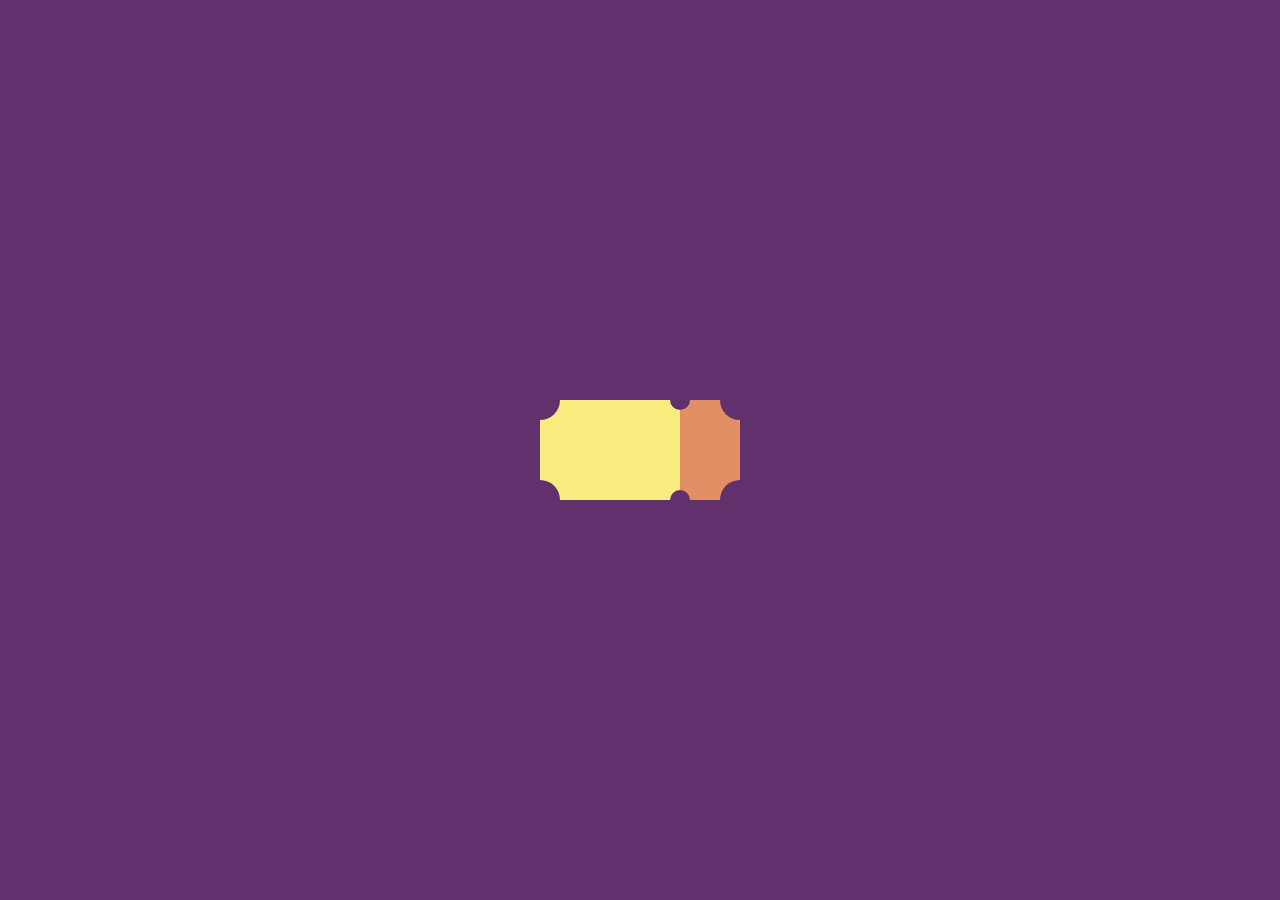
<file: Battle-03-Ticket/index.html>
<!DOCTYPE html>
<html lang="pt-br">
<head>
    <meta charset="UTF-8">
    <meta http-equiv="X-UA-Compatible" content="IE=edge">
    <meta name="viewport" content="width=device-width, initial-scale=1.0">

    <link rel="stylesheet" href="style.css">

    <title>Battle 03 #20-Ticket</title>
</head>
<body>
    <div class="pai">
        <div class="filho-left"></div>
        <div class="b1"></div>
        <div class="b2"></div>
        <div class="b3"></div>
        <div class="b4"></div>
        <div class="b5"></div>
        <div class="b6"></div>
    </div>
</body>
</html>
</file>
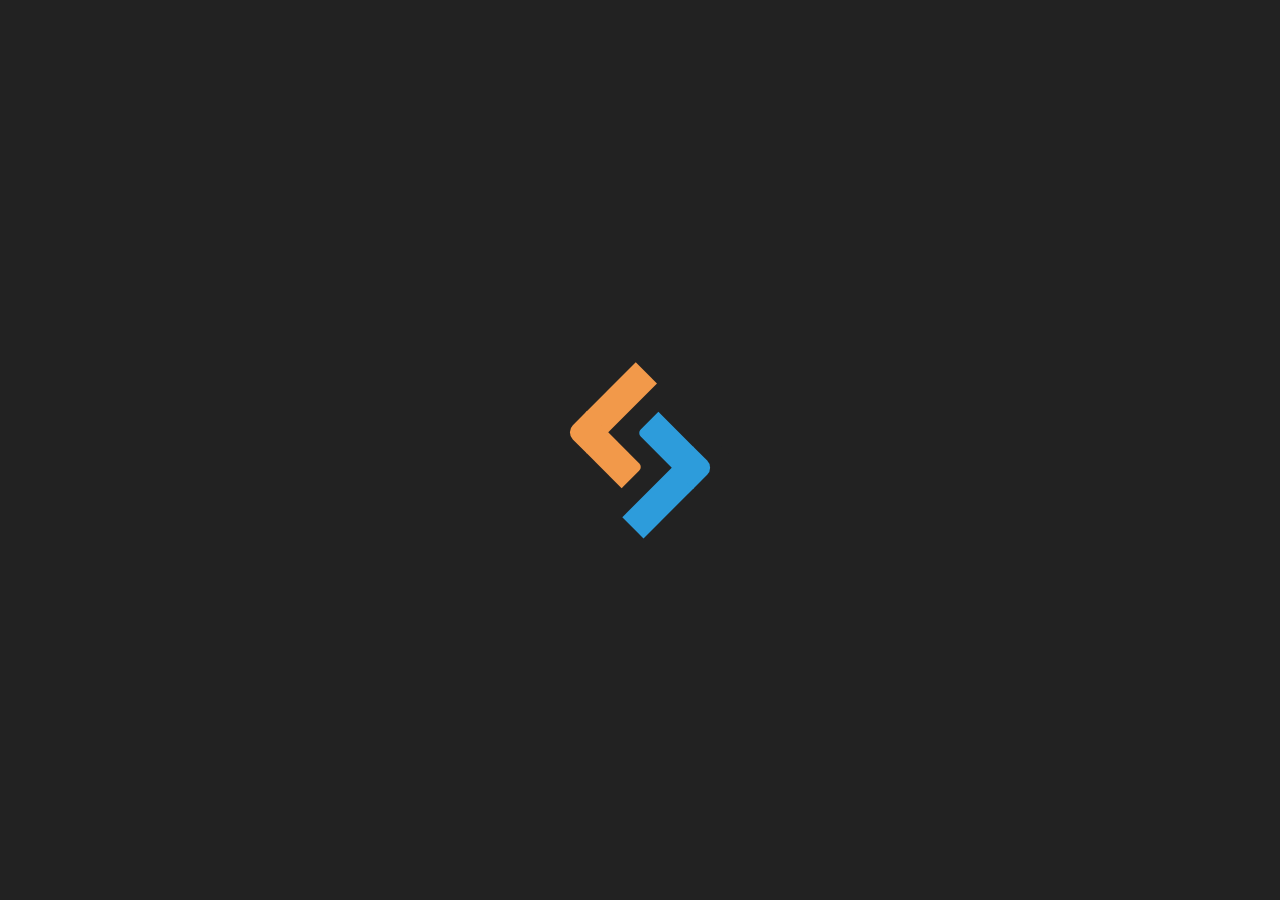
<file: Battle-04-SitePointLogo/index.html>
<!DOCTYPE html>
<html lang="pt-br">
<head>
    <meta charset="UTF-8">
    <meta http-equiv="X-UA-Compatible" content="IE=edge">
    <meta name="viewport" content="width=device-width, initial-scale=1.0">

    <link rel="stylesheet" href="style.css">

    <title>Battle 04 #21-SitePoint Logo</title>
</head>
<body>
    <div class="pai">
        <div class="filho1"></div>
        <div class="filho2"></div>
        <div class="filho3"></div>
      
        <div class="filho4"></div>
        <div class="filho5"></div>
        <div class="filho6"></div>
    </div>
</body>
</html>
</file>
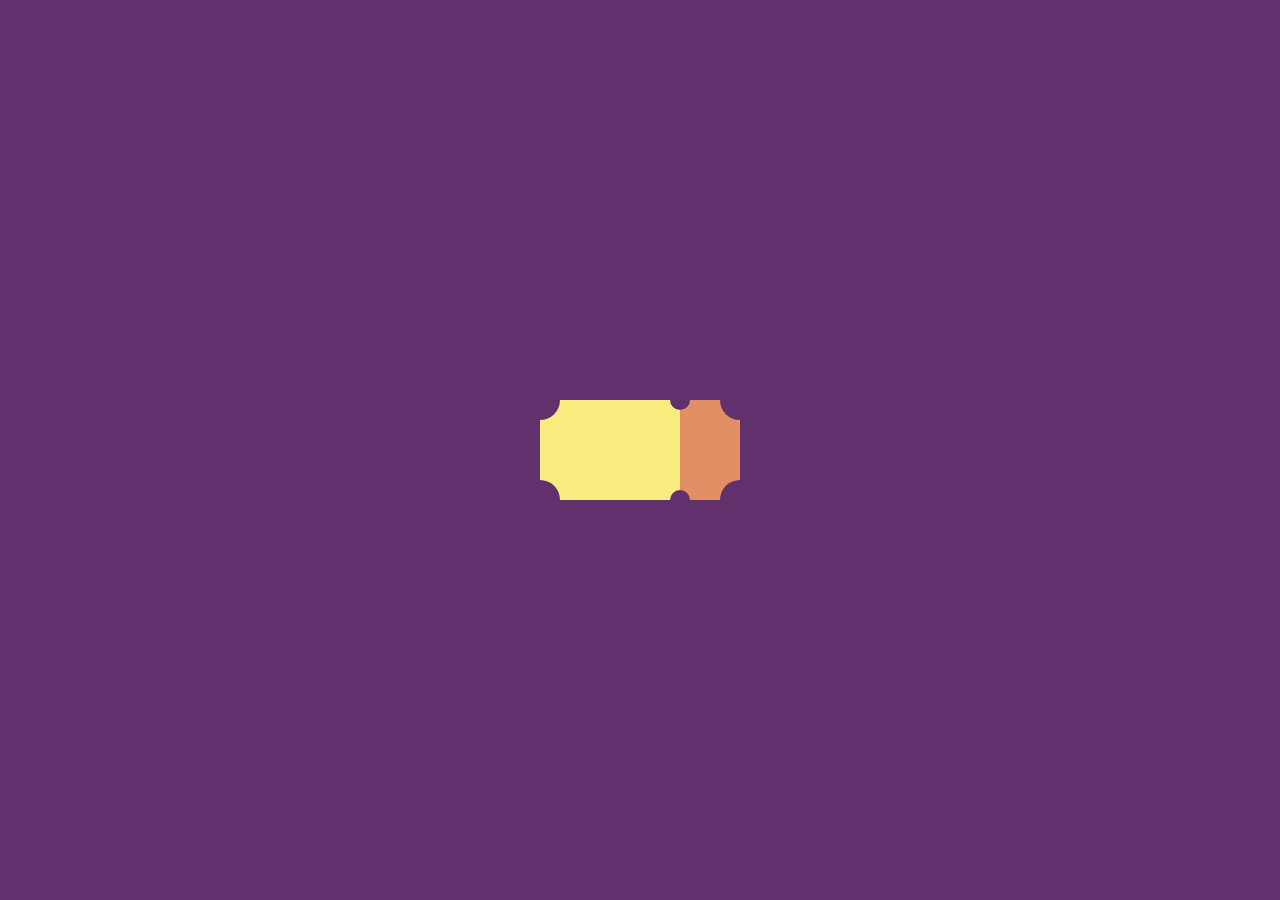
<file: Battle-03-Ticket/20-Ticket/index.html>
<!DOCTYPE html>
<html lang="pt-br">
<head>
    <meta charset="UTF-8">
    <meta http-equiv="X-UA-Compatible" content="IE=edge">
    <meta name="viewport" content="width=device-width, initial-scale=1.0">

    <link rel="stylesheet" href="style.css">

    <title>Battle 03 #20 - Ticket</title>
</head>
<body>
    <div class="pai">
        <div class="filho-left"></div>
        <div class="b1"></div>
        <div class="b2"></div>
        <div class="b3"></div>
        <div class="b4"></div>
        <div class="b5"></div>
        <div class="b6"></div>
    </div>
</body>
</html>
</file>
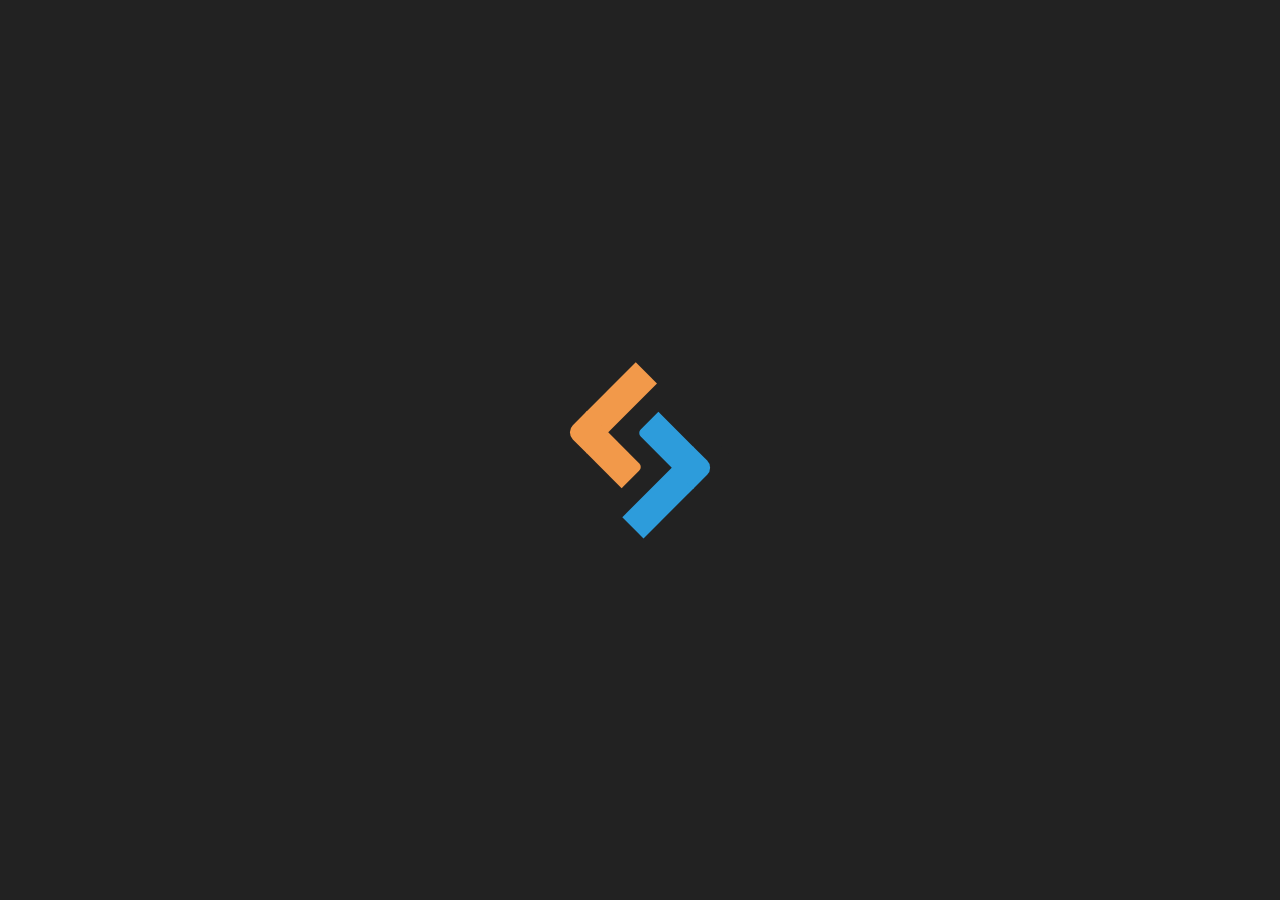
<file: Battle-04-SitePointLogo/21-SitePiontLogo/index.html>
<!DOCTYPE html>
<html lang="pt-br">
<head>
    <meta charset="UTF-8">
    <meta http-equiv="X-UA-Compatible" content="IE=edge">
    <meta name="viewport" content="width=device-width, initial-scale=1.0">

    <link rel="stylesheet" href="style.css">

    <title>Battle 04 #21 - Site Point Logo</title>
</head>
<body>
    <div class="pai">
        <div class="filho1"></div>
        <div class="filho2"></div>
        <div class="filho3"></div>
      
        <div class="filho4"></div>
        <div class="filho5"></div>
        <div class="filho6"></div>
    </div>
</body>
</html>
</file>
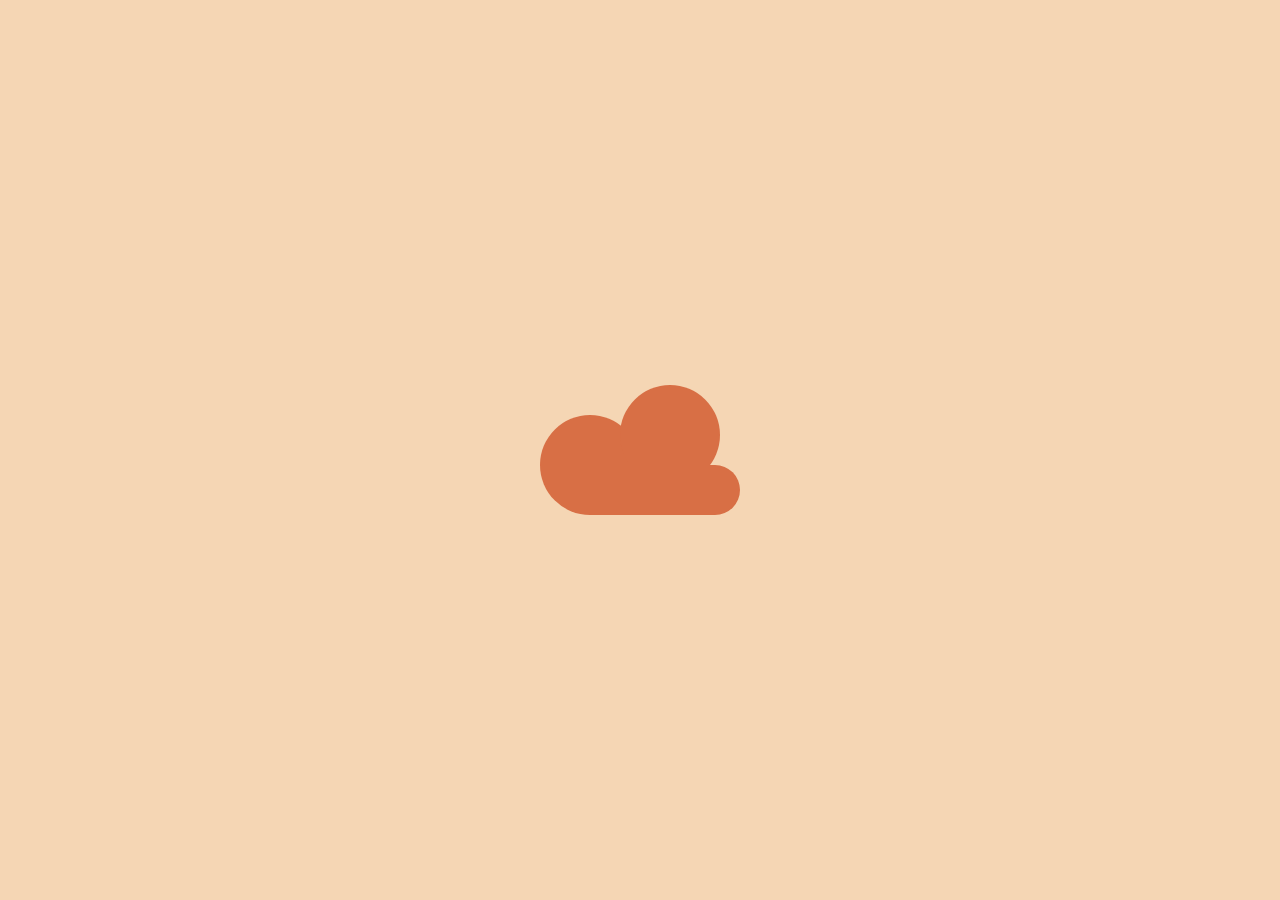
<file: Battle-04-SitePointLogo/22-Cloud/index.html>
<!DOCTYPE html>
<html lang="pt-br">
<head>
    <meta charset="UTF-8">
    <meta http-equiv="X-UA-Compatible" content="IE=edge">
    <meta name="viewport" content="width=device-width, initial-scale=1.0">

    <link rel="stylesheet" href="style.css">

    <title>Battle 04 #21 - Cloud</title>
</head>
<body>
    <div class="pai">
        <div class="filho1"></div>
        <div class="filho2"></div>
        <div class="filho3"></div>
    </div>
</body>
</html>
</file>
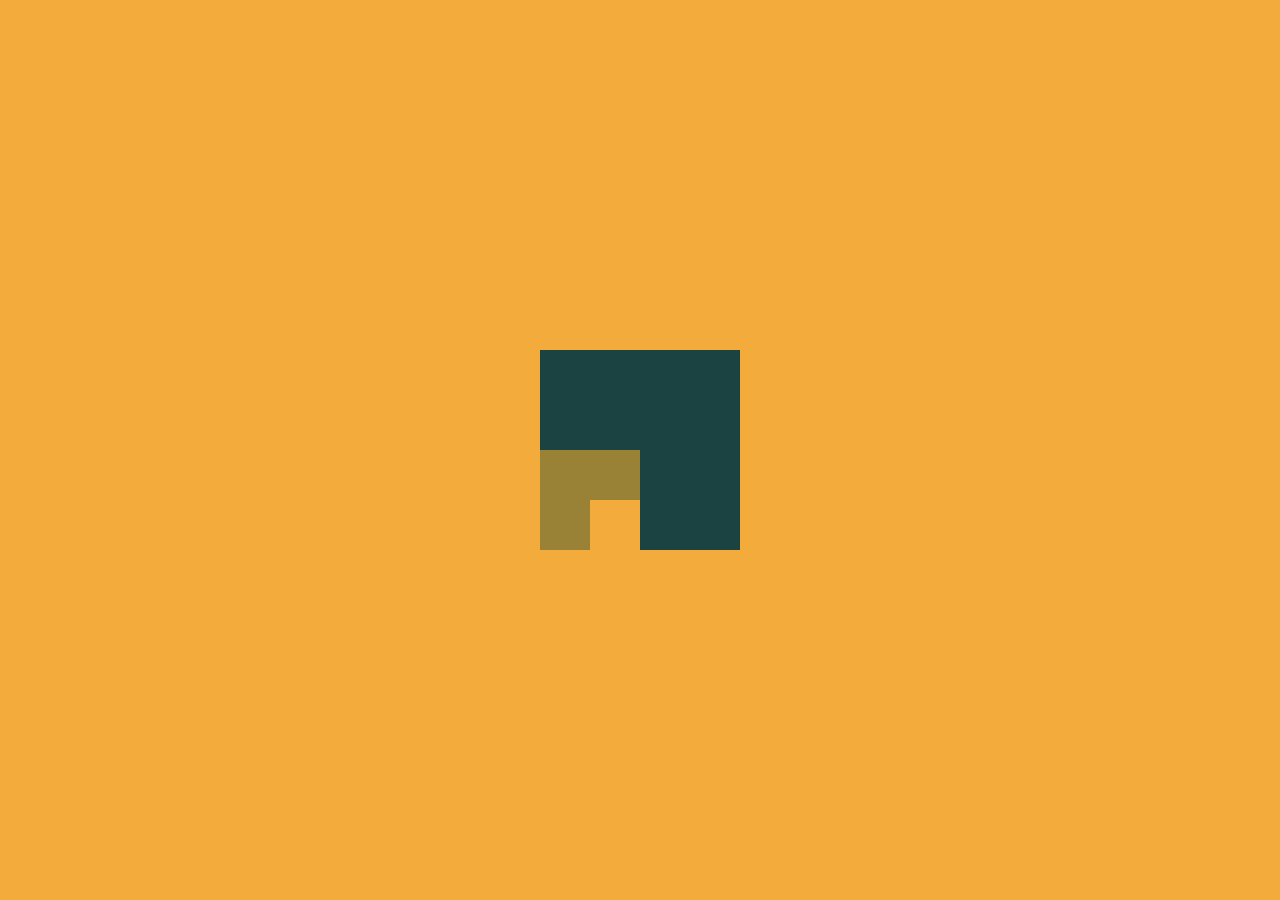
<file: Battle-04-SitePointLogo/23-Boxception/index.html>
<!DOCTYPE html>
<html lang="en">
<head>
    <meta charset="UTF-8">
    <meta http-equiv="X-UA-Compatible" content="IE=edge">
    <meta name="viewport" content="width=device-width, initial-scale=1.0">

    <link rel="stylesheet" href="style.css">

    <title>Battle 04 #23 - Boceptions</title>
</head>
<body>
    <div class="pai">
        <div class="filho">
            <div class="filhoFilho"></div>
          </div>
    </div>
</body>
</html>
</file>
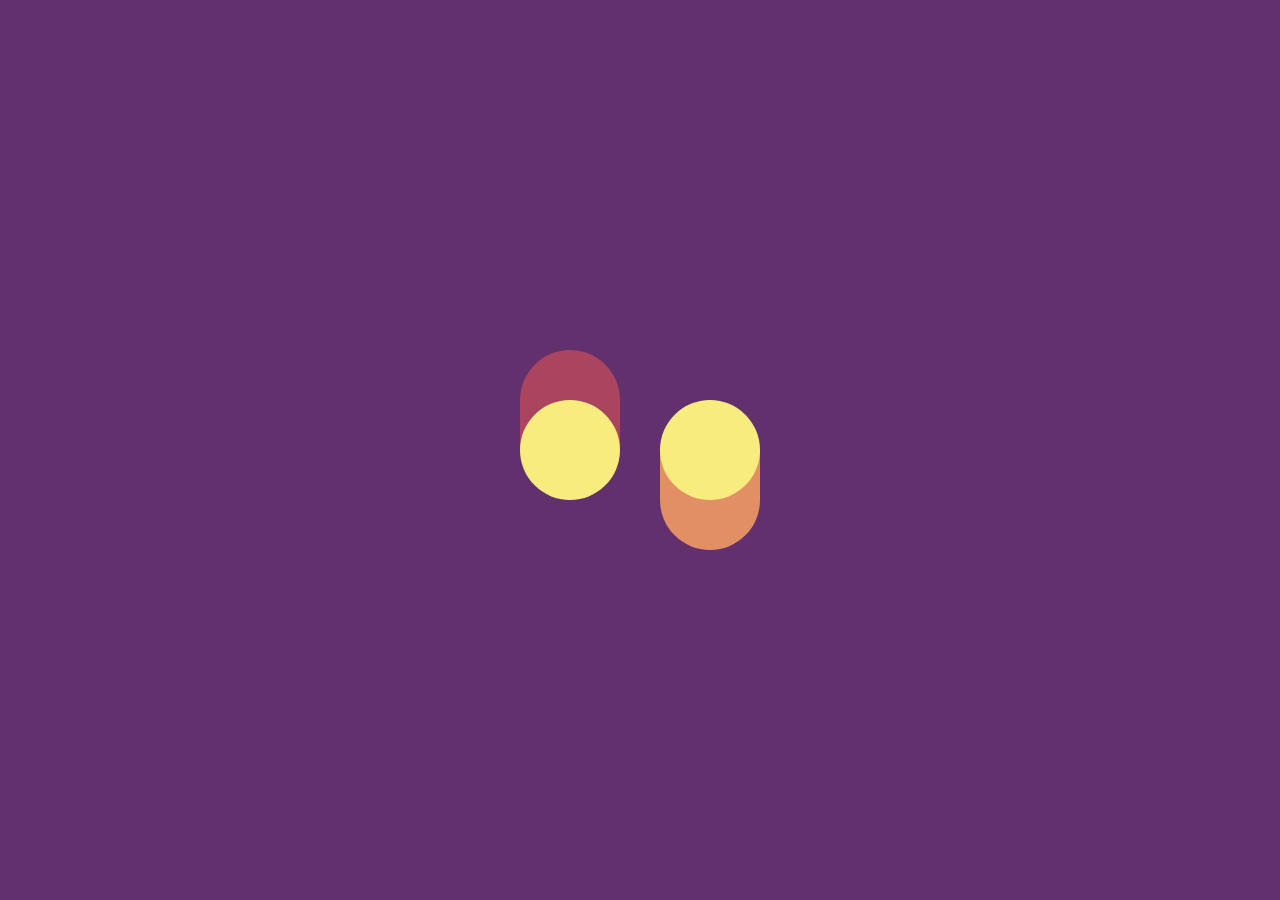
<file: Battle-04-SitePointLogo/24-Switches/index.html>
<!DOCTYPE html>
<html lang="pt-br">
<head>
    <meta charset="UTF-8">
    <meta http-equiv="X-UA-Compatible" content="IE=edge">
    <meta name="viewport" content="width=device-width, initial-scale=1.0">

    <link rel="stylesheet" href="style.css">

    <title>Battle 04 #24 - Switches</title>
</head>
<body>
    <div class="pai">
        <div class="filho"></div>
        <div class="filho2"></div>
    </div>
</body>
</html>
</file>
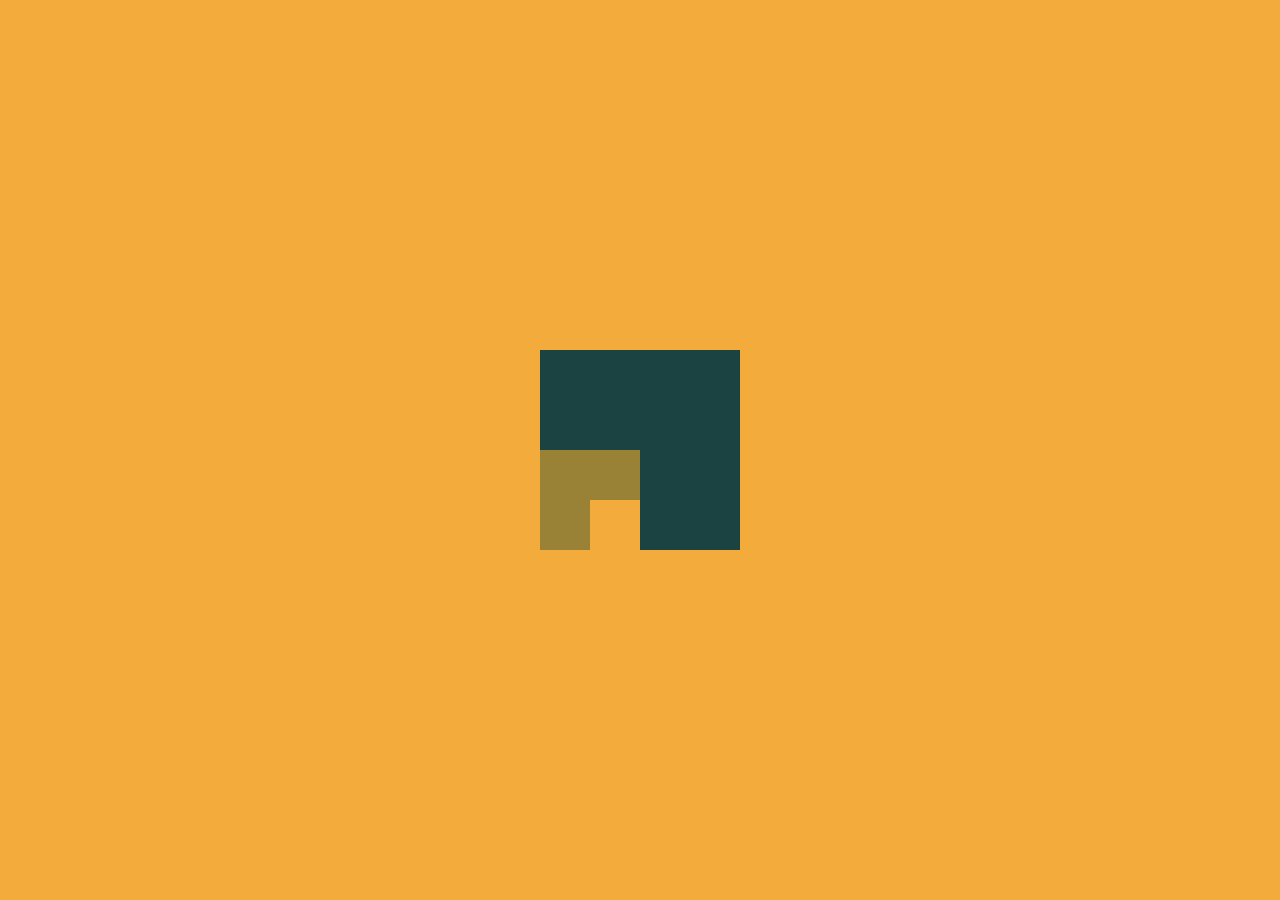
<file: Battle-04-SitePointLogo/Boxception/index.html>
<!DOCTYPE html>
<html lang="en">
<head>
    <meta charset="UTF-8">
    <meta http-equiv="X-UA-Compatible" content="IE=edge">
    <meta name="viewport" content="width=device-width, initial-scale=1.0">

    <link rel="stylesheet" href="style.css">

    <title>Document</title>
</head>
<body>
    <div class="pai">
        <div class="filho">
            <div class="filhoFilho"></div>
          </div>
    </div>
</body>
</html>
</file>
<file: Battle-03-Ticket/style.css>
* {
    margin: 0;
    border: 0;
    padding: 0;
    box-sizing: border-box;
}
body {
    background:#62306D;
    display:flex;
    justify-content:center;
    align-items:center;
    min-height: 100vh;
}
.pai {
    position:relative;
    width: 200px;
    height: 100px;
    background: #F7EC7D;
    display:flex;
    justify-content:flex-end;
}
.filho-left {
    background:#E38F66;
    width:60px;
    height:100%;
}
.b1 {
    position:absolute;
    width:40px;
    height:40px;
    top:-20px;
    right:-20px;
    border-radius:50%;
    background:#62306D;
}
.b2 {
    position:absolute;
    width:40px;
    height:40px;
    bottom:-20px;
    right:-20px;
    border-radius:50%;
    background:#62306D;
}
.b3 {
    position:absolute;
    width:20px;
    height:20px;
    top:-10px;
    right:50px;
    border-radius:50%;
    background:#62306D;
}
.b4 {
    position:absolute;
    width:20px;
    height:20px;
    bottom:-10px;
    right:50px;
    border-radius:50%;
    background:#62306D;
}
.b5 {
    position:absolute;
    width:40px;
    height:40px;
    top:-20px;
    left:-20px;
    border-radius:50%;
    background:#62306D;
}
.b6 {
    position:absolute;
    width:40px;
    height:40px;
    bottom:-20px;
    left:-20px;
    border-radius:50%;
    background:#62306D;
}

@media only screen and (max-width:250px) {
    .pai {
        width: 90%;
    }
}
</file>
<file: Battle-04-SitePointLogo/style.css>
* {
    margin:0;
    border: 0;
    padding: 0;
    box-sizing: border-box;
}
body {
    background:#222;
    display:flex;
    justify-content:center;
    align-items:center;
    min-height: 100vh;
}
.pai {
    transform:rotate(45deg);
    position:relative;
    width: 130px;
    height: 120px;
    background: #222;
  }
  .filho1 {
    position:absolute;
    width:30px;
    height:71px;
    top:1px;
    background:#F2994A;
  }
  .filho2 {
    position:absolute;
	width:30px;
    height:30px;
    background:#F2994A;
    bottom:20px;
    border-radius:0 0 0 10px;
  }
  .filho3 {
    position:absolute;
	width:50px;
    height:30px;
    background:#F2994A;
    bottom:20px;
    left:29px;
    border-radius:0 5px 0 0;
  }
  .filho4 {
    position:absolute;
    width:30px;
    height:71px;
    background:#2D9CDB;
    right:0;
    bottom:0;
  }
  .filho5 {
    position:absolute;
	width:30px;
    height:30px;
    background:#2D9CDB;
    top:20px;
    right:0;
    border-radius:0 10px 0 0;
  }
  .filho6 {
    position:absolute;
	width:50px;
    height:30px;
    background:#2D9CDB;
    top:20px;
    right:29px;
    border-radius:0 0 0 5px;
  }
</file>
<file: Battle-03-Ticket/20-Ticket/style.css>
* {
    margin: 0;
    border: 0;
    padding: 0;
    box-sizing: border-box;
}
body {
    background:#62306D;
    display:flex;
    justify-content:center;
    align-items:center;
    min-height: 100vh;
}
.pai {
    position:relative;
    width: 200px;
    height: 100px;
    background: #F7EC7D;
    display:flex;
    justify-content:flex-end;
}
.filho-left {
    background:#E38F66;
    width:60px;
    height:100%;
}
.b1 {
    position:absolute;
    width:40px;
    height:40px;
    top:-20px;
    right:-20px;
    border-radius:50%;
    background:#62306D;
}
.b2 {
    position:absolute;
    width:40px;
    height:40px;
    bottom:-20px;
    right:-20px;
    border-radius:50%;
    background:#62306D;
}
.b3 {
    position:absolute;
    width:20px;
    height:20px;
    top:-10px;
    right:50px;
    border-radius:50%;
    background:#62306D;
}
.b4 {
    position:absolute;
    width:20px;
    height:20px;
    bottom:-10px;
    right:50px;
    border-radius:50%;
    background:#62306D;
}
.b5 {
    position:absolute;
    width:40px;
    height:40px;
    top:-20px;
    left:-20px;
    border-radius:50%;
    background:#62306D;
}
.b6 {
    position:absolute;
    width:40px;
    height:40px;
    bottom:-20px;
    left:-20px;
    border-radius:50%;
    background:#62306D;
}

@media only screen and (max-width:250px) {
    .pai {
        width: 90%;
    }
}
</file>
<file: Battle-04-SitePointLogo/21-SitePiontLogo/style.css>
* {
    margin:0;
    border: 0;
    padding: 0;
    box-sizing: border-box;
}
body {
    background:#222;
    display:flex;
    justify-content:center;
    align-items:center;
    min-height: 100vh;
}
.pai {
    transform:rotate(45deg);
    position:relative;
    width: 130px;
    height: 120px;
    background: #222;
  }
  .filho1 {
    position:absolute;
    width:30px;
    height:71px;
    top:1px;
    background:#F2994A;
  }
  .filho2 {
    position:absolute;
	width:30px;
    height:30px;
    background:#F2994A;
    bottom:20px;
    border-radius:0 0 0 10px;
  }
  .filho3 {
    position:absolute;
	width:50px;
    height:30px;
    background:#F2994A;
    bottom:20px;
    left:29px;
    border-radius:0 5px 0 0;
  }
  .filho4 {
    position:absolute;
    width:30px;
    height:71px;
    background:#2D9CDB;
    right:0;
    bottom:0;
  }
  .filho5 {
    position:absolute;
	width:30px;
    height:30px;
    background:#2D9CDB;
    top:20px;
    right:0;
    border-radius:0 10px 0 0;
  }
  .filho6 {
    position:absolute;
	width:50px;
    height:30px;
    background:#2D9CDB;
    top:20px;
    right:29px;
    border-radius:0 0 0 5px;
  }
</file>
<file: Battle-04-SitePointLogo/22-Cloud/style.css>
* {
    margin: 0;
    padding: 0;
    box-sizing: border-box;
}
body {
  display: flex;
  justify-content: center;
  align-items: center;
  background: #f5d6b4;
  min-height: 100vh;
}
.pai {
  position: relative;
  width: 200px;
  height: 130px;
}
.filho1 {
  position: absolute;
  background: #d86f45;
  width: 100px;
  height: 100px;
  border-radius: 50%;
  bottom: 0;
}
.filho2 {
  position: absolute;
  background: #d86f45;
  width: 100px;
  height: 100px;
  border-radius: 50%;
  right: 20px;
}
.filho3 {
  position: absolute;
  background: #d86f45;
  width: 150px;
  height: 50px;
  border-radius: 0 30px 30px 0;
  right: 0;
  bottom: 0;
}
</file>
<file: Battle-04-SitePointLogo/23-Boxception/style.css>
* {
    margin: 0;
    padding: 0;
    box-sizing: border-box;
}
body {
  display: flex;
  justify-content: center;
  height: 100vh;
  align-items: center;
  background: #f3ac3c;
}
.pai {
  position: relative;
  width: 200px;
  height: 200px;
  background: #1a4341;
}
.filho {
  position: absolute;
  background: #998235;
  width: 100px;
  height: 100px;
  bottom: 0;
  left: 0;
  display: flex;
  justify-content: flex-end;
  align-items: flex-end;
}
.filhoFilho {
  background: #f3ac3c;
  width: 50px;
  height: 50px;
}
</file>
<file: Battle-04-SitePointLogo/24-Switches/style.css>
* {
    margin: 0;
    padding: 0;
    box-sizing: border-box;
}
body {
  display: flex;
  justify-content: center;
  height: 100vh;
  align-items: center;
  background: #62306d;
}
.pai {
  position: relative;
  width: 240px;
  height: 200px;
  display: flex;
  justify-content: space-between;
  align-items: center;
  z-index: -2;
}
.filho {
  background: #f7ec7d;
  width: 100px;
  height: 100px;
  border-radius: 50%;
}
.filho::before {
  content: "";
  position: absolute;
  background: #aa445f;
  width: 100px;
  height: 100px;
  top: 0;
  border-radius: 50% 50% 0 0;
  z-index: -1;
}
.filho2 {
  background: #f7ec7d;
  width: 100px;
  height: 100px;
  border-radius: 50%;
}
.filho2::before {
  content: "";
  position: absolute;
  background: #e38f66;
  width: 100px;
  height: 100px;
  bottom: 0;
  border-radius: 0 0 50% 50%;
  z-index: -1;
}
</file>
<file: Battle-04-SitePointLogo/Boxception/style.css>
* {
    margin: 0;
    padding: 0;
    box-sizing: border-box;
}
body {
  display: flex;
  justify-content: center;
  height: 100vh;
  align-items: center;
  background: #f3ac3c;
}
.pai {
  position: relative;
  width: 200px;
  height: 200px;
  background: #1a4341;
}
.filho {
  position: absolute;
  background: #998235;
  width: 100px;
  height: 100px;
  bottom: 0;
  left: 0;
  display: flex;
  justify-content: flex-end;
  align-items: flex-end;
}
.filhoFilho {
  background: #f3ac3c;
  width: 50px;
  height: 50px;
}
</file>
